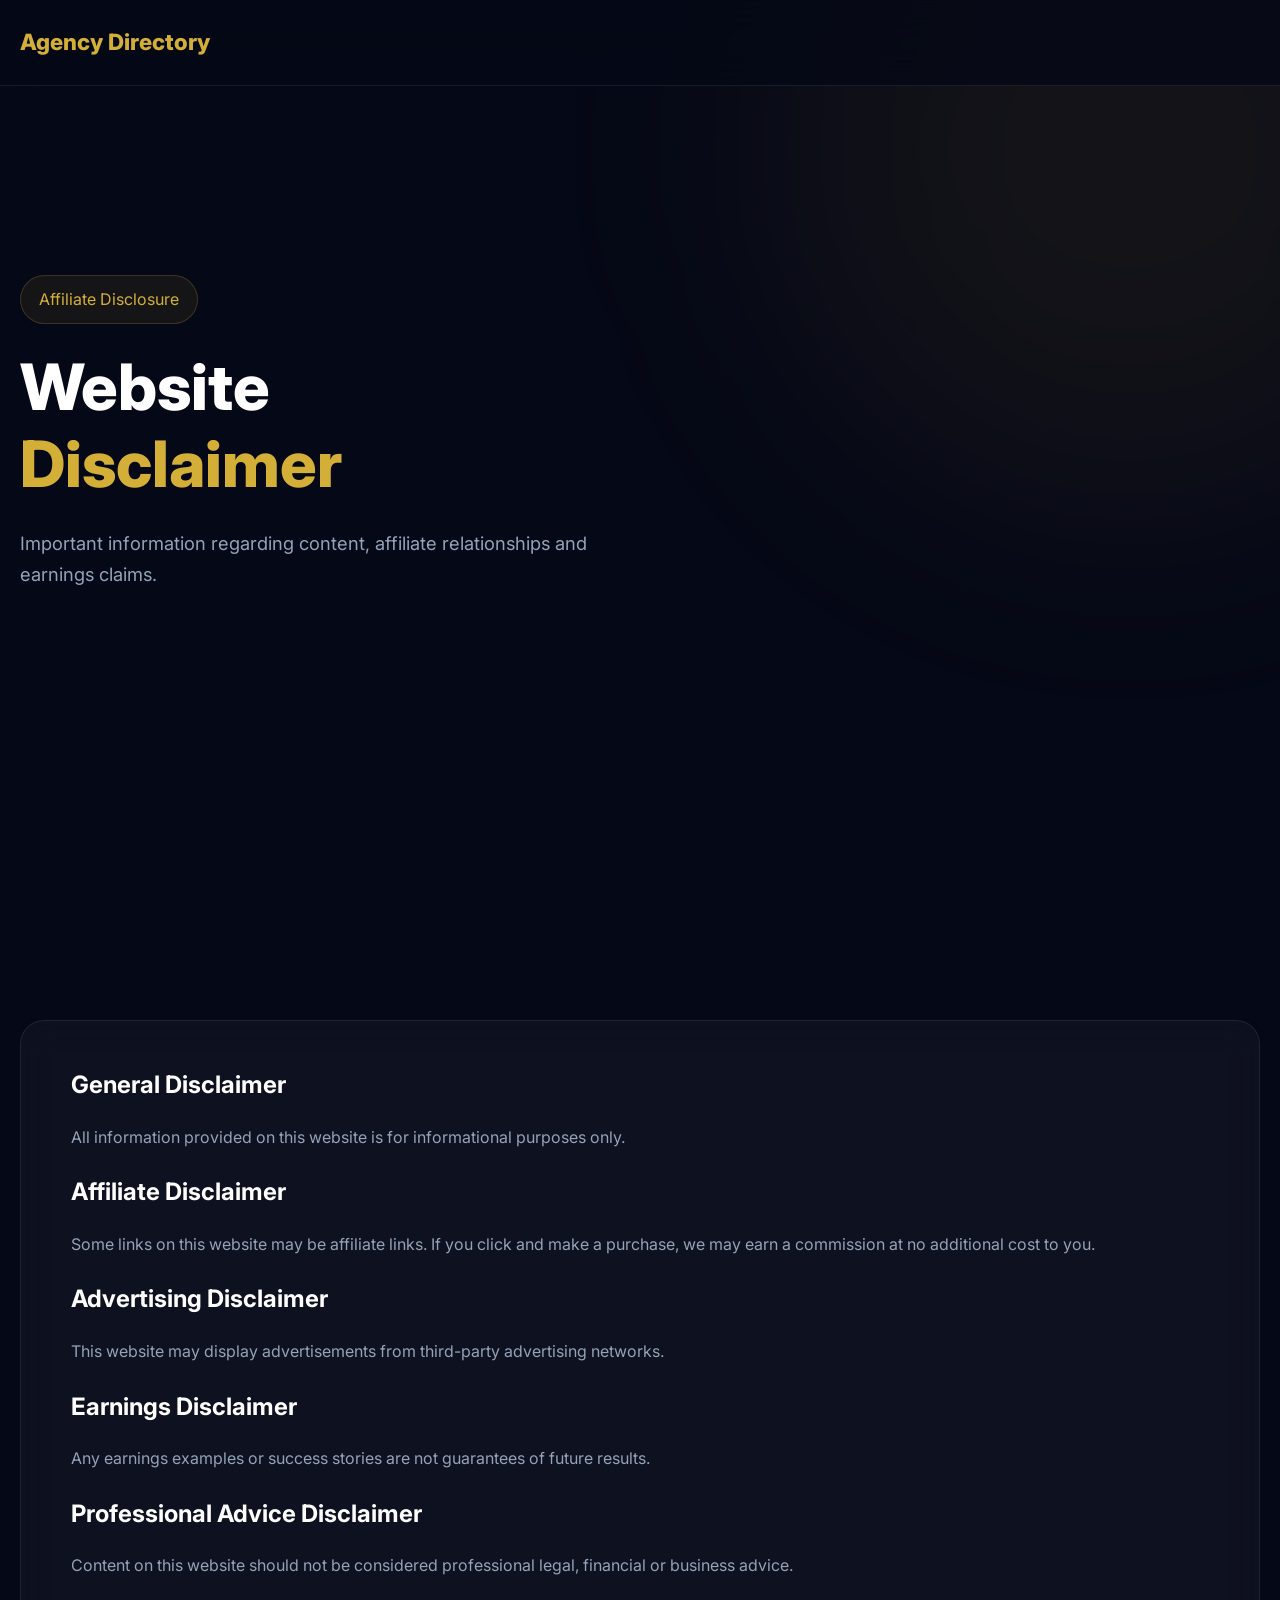
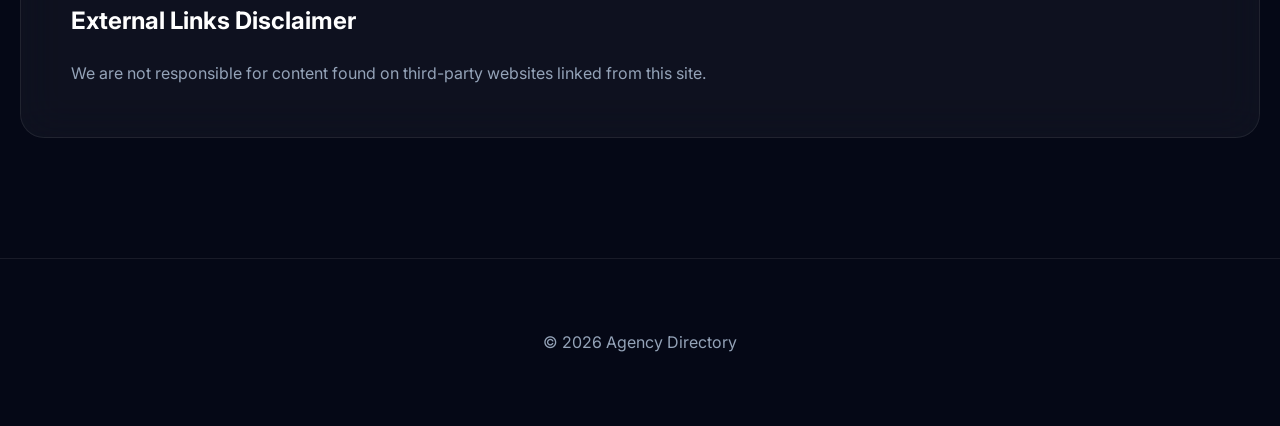
<file: disclaimer.html>
<!doctype html>
<html lang="en">
  <head>
    <meta charset="UTF-8" />
    <meta name="viewport" content="width=device-width, initial-scale=1.0" />

    <link rel="manifest" href="manifest.json" />
    <meta name="theme-color" content="#d4af37" />
    <meta name="robots" content="index,follow" />
    <meta name="author" content="Agency Directory" />
    <meta property="og:type" content="website" />
    <meta property="og:site_name" content="Agency Directory" />
    <meta name="twitter:card" content="summary_large_image" />

    <title>Disclaimer | Agency Directory</title>

    <meta
      name="description"
      content="Disclaimer and Affiliate Disclosure for Agency Directory."
    />

    <link rel="stylesheet" href="assets/css/style.css" />
    <link rel="stylesheet" href="assets/css/back-to-top.css" />
    <link rel="stylesheet" href="assets/css/components.css" />
    <link rel="stylesheet" href="assets/css/responsive.css" />
  </head>

  <body>
    <header class="header">
      <div class="container">
        <a href="index.html" class="logo"> Agency Directory </a>
      </div>
    </header>

    <section class="hero">
      <div class="container">
        <div class="hero-content">
          <span class="hero-badge"> Affiliate Disclosure </span>

          <h1>
            Website

            <span> Disclaimer </span>
          </h1>

          <p>
            Important information regarding content, affiliate relationships and
            earnings claims.
          </p>
        </div>
      </div>
    </section>

    <section>
      <div class="container">
        <div class="glass" style="padding: 50px; border-radius: 24px">
          <h2>General Disclaimer</h2>

          <p>
            All information provided on this website is for informational
            purposes only.
          </p>

          <br />

          <h2>Affiliate Disclaimer</h2>

          <p>
            Some links on this website may be affiliate links. If you click and
            make a purchase, we may earn a commission at no additional cost to
            you.
          </p>

          <br />

          <h2>Advertising Disclaimer</h2>

          <p>
            This website may display advertisements from third-party advertising
            networks.
          </p>

          <br />

          <h2>Earnings Disclaimer</h2>

          <p>
            Any earnings examples or success stories are not guarantees of
            future results.
          </p>

          <br />

          <h2>Professional Advice Disclaimer</h2>

          <p>
            Content on this website should not be considered professional legal,
            financial or business advice.
          </p>

          <br />

          <h2>External Links Disclaimer</h2>

          <p>
            We are not responsible for content found on third-party websites
            linked from this site.
          </p>
        </div>
      </div>
    </section>

    <footer class="footer">
      <div class="container">
        <p>© 2026 Agency Directory</p>
      </div>
    </footer>

    <!-- BACK-TO-TOP -->
    <button id="backToTop" aria-label="Back to top">↑</button>
  </body>
</html>
</file>
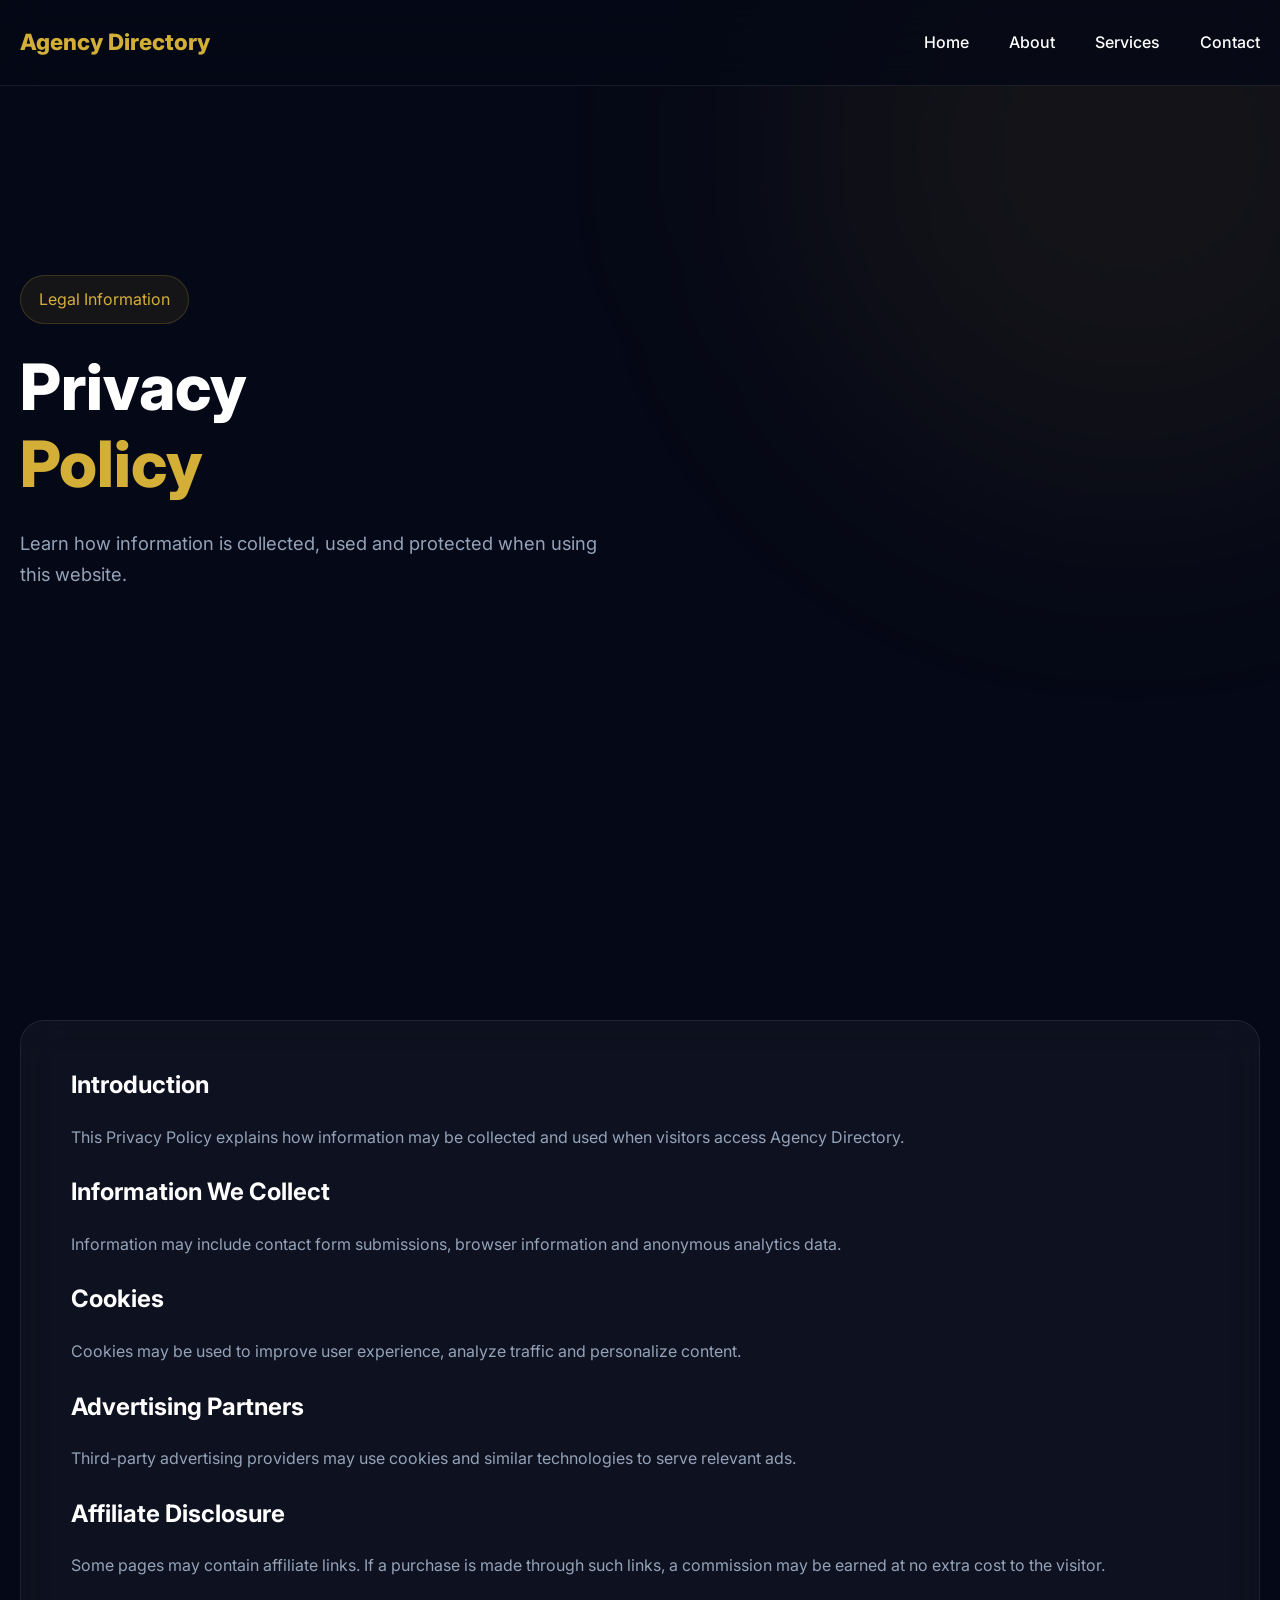
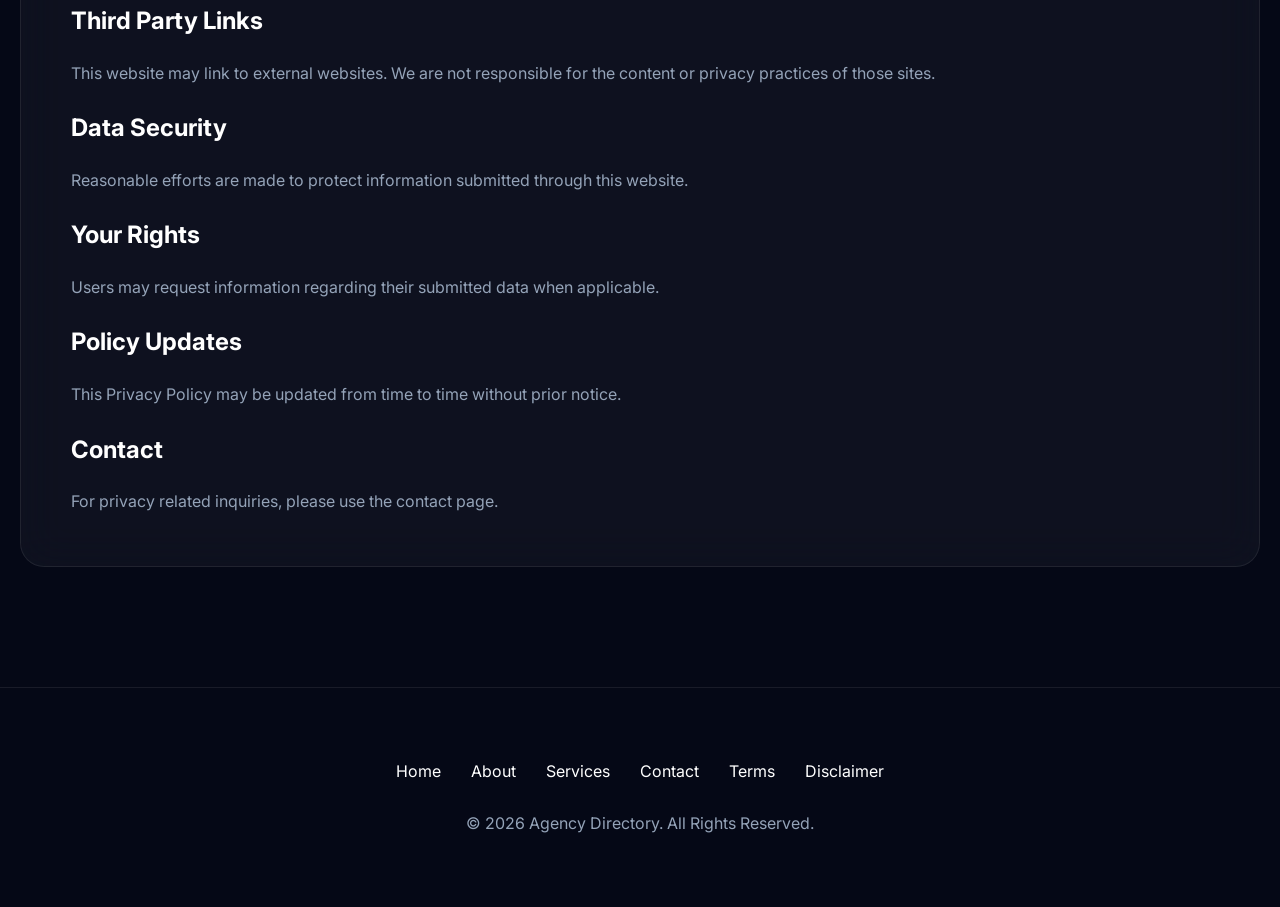
<file: privacy-policy.html>
<!doctype html>
<html lang="en">
  <head>
    <meta charset="UTF-8" />
    <meta name="viewport" content="width=device-width, initial-scale=1.0" />

    <link rel="manifest" href="manifest.json" />
    <meta name="theme-color" content="#d4af37" />
    <meta name="robots" content="index,follow" />
    <meta name="author" content="Agency Directory" />
    <meta property="og:type" content="website" />
    <meta property="og:site_name" content="Agency Directory" />
    <meta name="twitter:card" content="summary_large_image" />

    <title>Privacy Policy | Agency Directory</title>

    <meta
      name="description"
      content="Privacy Policy for Agency Directory. Learn how we collect, use and protect information."
    />

    <link
      rel="canonical"
      href="https://marketelevate.vercel.app/privacy-policy.html"
    />

    <link rel="icon" href="favicon.ico" />

    <link rel="stylesheet" href="assets/css/style.css" />
    <link rel="stylesheet" href="assets/css/back-to-top.css" />
    <link rel="stylesheet" href="assets/css/components.css" />
    <link rel="stylesheet" href="assets/css/preloader.css" />
    <link rel="stylesheet" href="assets/css/shimmer.css" />
    <link rel="stylesheet" href="assets/css/animations.css" />
    <link rel="stylesheet" href="assets/css/responsive.css" />
  </head>

  <body>
    <header class="header">
      <div class="container">
        <a href="index.html" class="logo"> Agency Directory </a>

        <nav class="navbar">
          <ul>
            <li><a href="index.html">Home</a></li>
            <li><a href="about.html">About</a></li>
            <li><a href="services.html">Services</a></li>
            <li><a href="contact.html">Contact</a></li>
          </ul>
        </nav>
      </div>
    </header>

    <section class="hero">
      <div class="container">
        <div class="hero-content">
          <span class="hero-badge"> Legal Information </span>

          <h1>
            Privacy

            <span> Policy </span>
          </h1>

          <p>
            Learn how information is collected, used and protected when using
            this website.
          </p>
        </div>
      </div>
    </section>

    <section>
      <div class="container">
        <div class="glass" style="padding: 50px; border-radius: 24px">
          <h2>Introduction</h2>

          <p>
            This Privacy Policy explains how information may be collected and
            used when visitors access Agency Directory.
          </p>

          <br />

          <h2>Information We Collect</h2>

          <p>
            Information may include contact form submissions, browser
            information and anonymous analytics data.
          </p>

          <br />

          <h2>Cookies</h2>

          <p>
            Cookies may be used to improve user experience, analyze traffic and
            personalize content.
          </p>

          <br />

          <h2>Advertising Partners</h2>

          <p>
            Third-party advertising providers may use cookies and similar
            technologies to serve relevant ads.
          </p>

          <br />

          <h2>Affiliate Disclosure</h2>

          <p>
            Some pages may contain affiliate links. If a purchase is made
            through such links, a commission may be earned at no extra cost to
            the visitor.
          </p>

          <br />

          <h2>Third Party Links</h2>

          <p>
            This website may link to external websites. We are not responsible
            for the content or privacy practices of those sites.
          </p>

          <br />

          <h2>Data Security</h2>

          <p>
            Reasonable efforts are made to protect information submitted through
            this website.
          </p>

          <br />

          <h2>Your Rights</h2>

          <p>
            Users may request information regarding their submitted data when
            applicable.
          </p>

          <br />

          <h2>Policy Updates</h2>

          <p>
            This Privacy Policy may be updated from time to time without prior
            notice.
          </p>

          <br />

          <h2>Contact</h2>

          <p>For privacy related inquiries, please use the contact page.</p>
        </div>
      </div>
    </section>

    <footer class="footer">
      <div class="container">
        <div class="footer-links">
          <a href="index.html">Home</a>

          <a href="about.html">About</a>

          <a href="services.html">Services</a>

          <a href="contact.html">Contact</a>

          <a href="terms-conditions.html">Terms</a>

          <a href="disclaimer.html">Disclaimer</a>
        </div>

        <p>© 2026 Agency Directory. All Rights Reserved.</p>
      </div>
    </footer>

    <!-- BACK-TO-TOP -->
    <button id="backToTop" aria-label="Back to top">↑</button>
  </body>
</html>
</file>
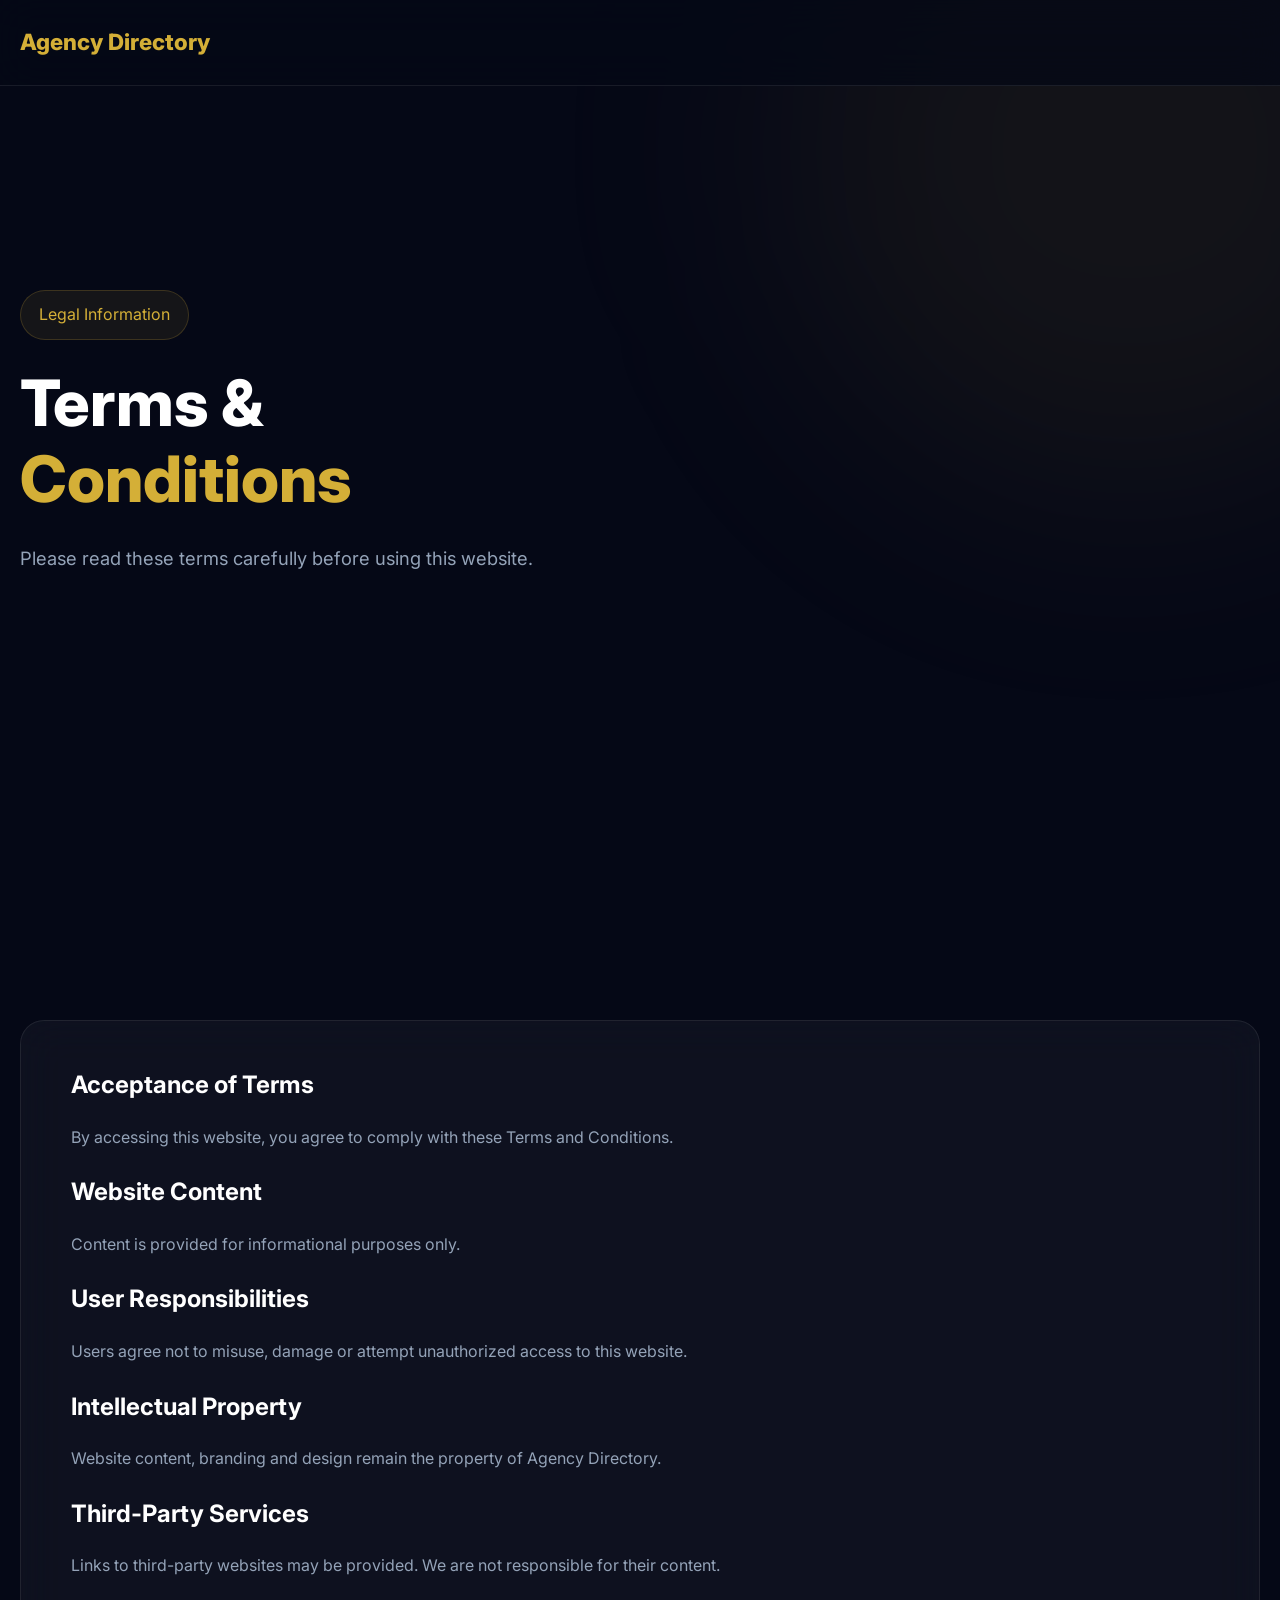
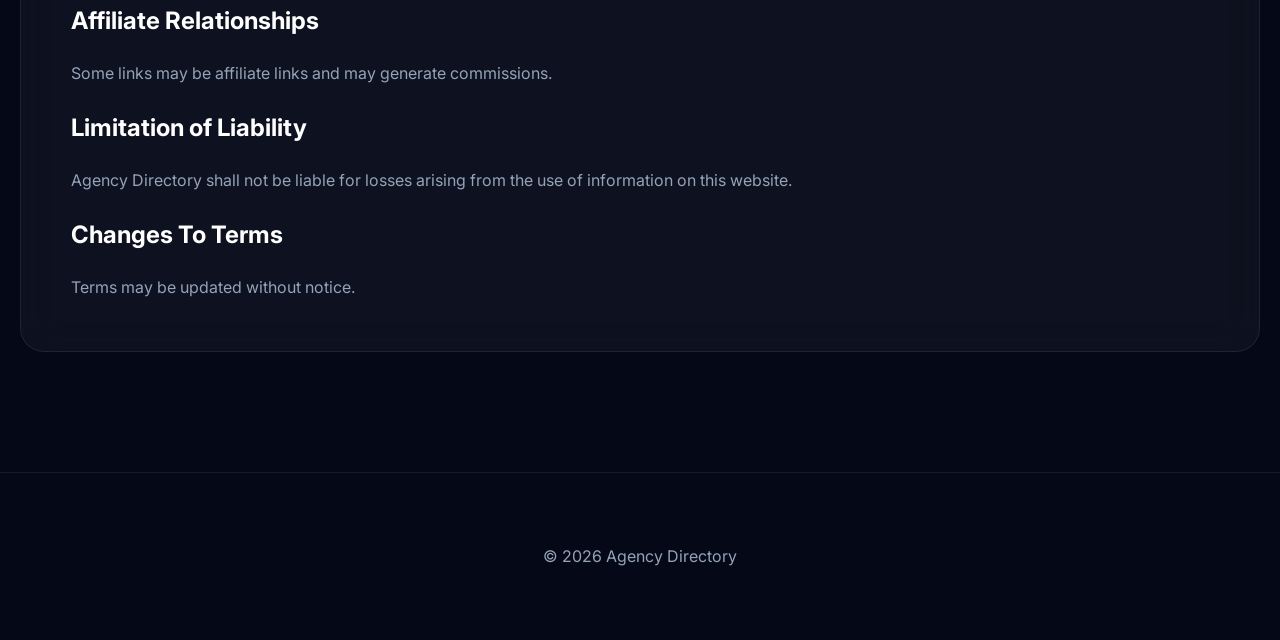
<file: terms-conditions.html>
<!doctype html>
<html lang="en">
  <head>
    <meta charset="UTF-8" />
    <meta name="viewport" content="width=device-width, initial-scale=1.0" />

    <link rel="manifest" href="manifest.json" />
    <meta name="theme-color" content="#d4af37" />
    <meta name="robots" content="index,follow" />
    <meta name="author" content="Agency Directory" />
    <meta property="og:type" content="website" />
    <meta property="og:site_name" content="Agency Directory" />
    <meta name="twitter:card" content="summary_large_image" />

    <title>Terms & Conditions | Agency Directory</title>

    <meta
      name="description"
      content="Terms and Conditions for using Agency Directory."
    />

    <link rel="stylesheet" href="assets/css/style.css" />
    <link rel="stylesheet" href="assets/css/back-to-top.css" />
    <link rel="stylesheet" href="assets/css/components.css" />
    <link rel="stylesheet" href="assets/css/responsive.css" />
  </head>

  <body>
    <header class="header">
      <div class="container">
        <a href="index.html" class="logo"> Agency Directory </a>
      </div>
    </header>

    <section class="hero">
      <div class="container">
        <div class="hero-content">
          <span class="hero-badge"> Legal Information </span>

          <h1>
            Terms &

            <span> Conditions </span>
          </h1>

          <p>Please read these terms carefully before using this website.</p>
        </div>
      </div>
    </section>

    <section>
      <div class="container">
        <div class="glass" style="padding: 50px; border-radius: 24px">
          <h2>Acceptance of Terms</h2>

          <p>
            By accessing this website, you agree to comply with these Terms and
            Conditions.
          </p>

          <br />

          <h2>Website Content</h2>

          <p>Content is provided for informational purposes only.</p>

          <br />

          <h2>User Responsibilities</h2>

          <p>
            Users agree not to misuse, damage or attempt unauthorized access to
            this website.
          </p>

          <br />

          <h2>Intellectual Property</h2>

          <p>
            Website content, branding and design remain the property of Agency
            Directory.
          </p>

          <br />

          <h2>Third-Party Services</h2>

          <p>
            Links to third-party websites may be provided. We are not
            responsible for their content.
          </p>

          <br />

          <h2>Affiliate Relationships</h2>

          <p>Some links may be affiliate links and may generate commissions.</p>

          <br />

          <h2>Limitation of Liability</h2>

          <p>
            Agency Directory shall not be liable for losses arising from the use
            of information on this website.
          </p>

          <br />

          <h2>Changes To Terms</h2>

          <p>Terms may be updated without notice.</p>
        </div>
      </div>
    </section>

    <footer class="footer">
      <div class="container">
        <p>© 2026 Agency Directory</p>
      </div>
    </footer>

    <!-- BACK-TO-TOP -->
    <button id="backToTop" aria-label="Back to top">↑</button>
  </body>
</html>
</file>
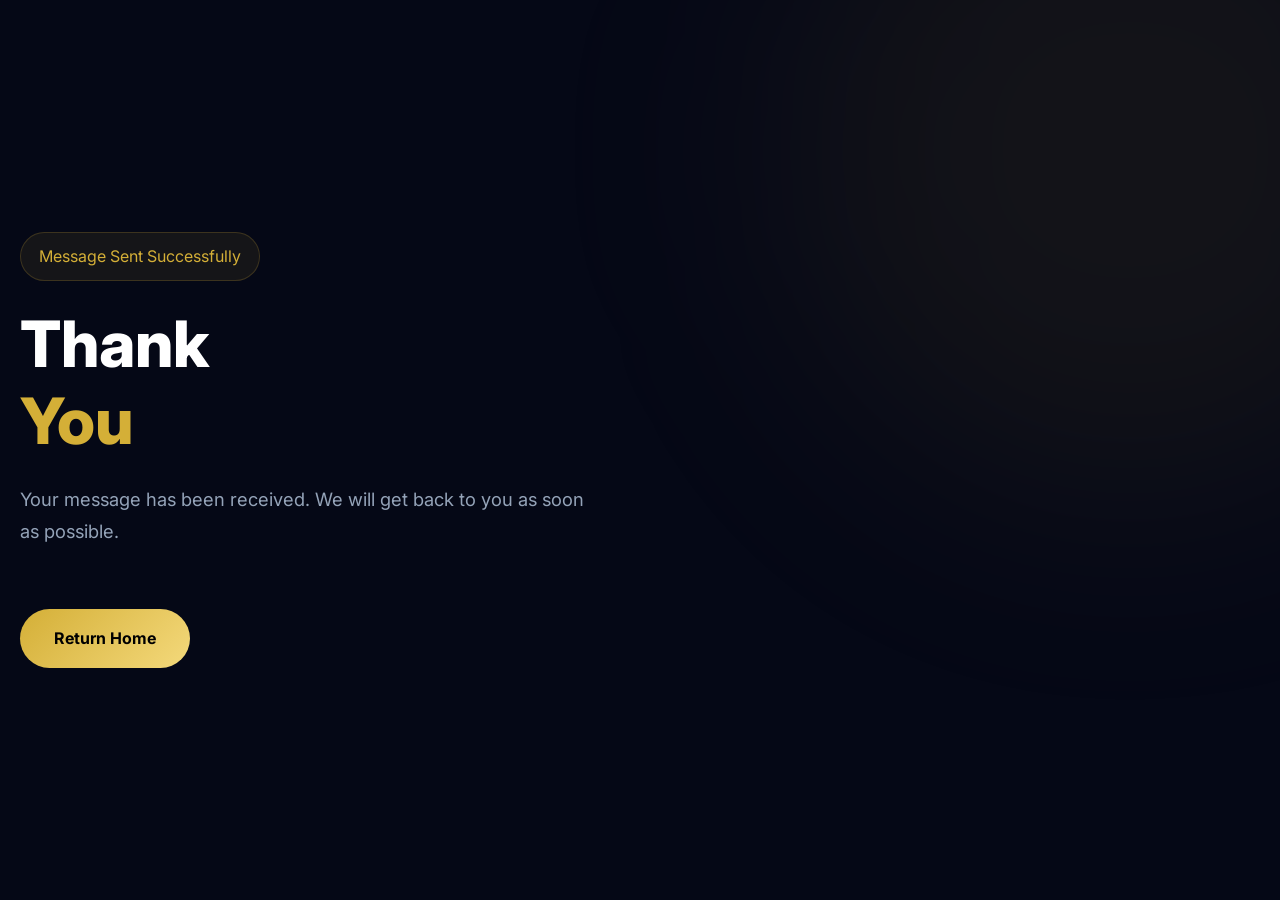
<file: thank-you.html>
<!doctype html>
<html lang="en">
  <head>
    <meta charset="UTF-8" />
    <meta name="viewport" content="width=device-width, initial-scale=1.0" />

    <link rel="manifest" href="manifest.json" />
    <meta name="theme-color" content="#d4af37" />
    <meta name="robots" content="index,follow" />
    <meta name="author" content="Agency Directory" />
    <meta property="og:type" content="website" />
    <meta property="og:site_name" content="Agency Directory" />
    <meta name="twitter:card" content="summary_large_image" />

    <title>Thank You | Agency Directory</title>

    <meta
      name="description"
      content="Thank you for contacting Agency Directory."
    />

    <link rel="stylesheet" href="assets/css/style.css" />

    <link rel="stylesheet" href="assets/css/components.css" />

    <link rel="stylesheet" href="assets/css/animations.css" />
  </head>

  <body>
    <section class="hero">
      <div class="container">
        <div class="hero-content">
          <span class="hero-badge"> Message Sent Successfully </span>

          <h1>
            Thank

            <span> You </span>
          </h1>

          <p>
            Your message has been received. We will get back to you as soon as
            possible.
          </p>

          <br />

          <a href="index.html" class="btn-primary"> Return Home </a>
        </div>
      </div>
    </section>
  </body>
</html>
</file>
<file: assets/css/style.css>
/* =====================================
   GOOGLE FONT
===================================== */

@import url("https://fonts.googleapis.com/css2?family=Inter:wght@300;400;500;600;700;800;900&display=swap");

/* =====================================
   ROOT VARIABLES
===================================== */

:root {
  --bg: #050816;
  --bg-secondary: #0b1120;
  --card: #111827;
  --card-hover: #172033;
  --gold: #d4af37;
  --gold-light: #f4d97b;
  --blue: #00a3ff;
  --white: #ffffff;
  --gray: #94a3b8;
  --border: rgba(255, 255, 255, 0.08);
  --shadow: 0 10px 40px rgba(0, 0, 0, 0.3);
  --transition: 0.35s ease;
}

/* =====================================
   RESET
===================================== */

* {
  margin: 0;
  padding: 0;
  box-sizing: border-box;
}

html {
  scroll-behavior: smooth;
}

body {
  font-family: "Inter", sans-serif;
  background: var(--bg);
  color: var(--white);
  overflow-x: hidden;
  line-height: 1.7;
}

/* =====================================
   GLOBAL
===================================== */

.container {
  width: 100%;
  max-width: 1280px;
  margin: auto;
  padding-left: 20px;
  padding-right: 20px;
}

section {
  padding: 120px 0;
}

img {
  max-width: 100%;
  display: block;
}

a {
  text-decoration: none;
  color: inherit;
}

ul {
  list-style: none;
}

h1,
h2,
h3,
h4 {
  line-height: 1.2;
  font-weight: 700;
}

h2 {
  margin-bottom: 1.5rem;
}

p {
  color: var(--gray);
}

/* =====================================
   BUTTONS
===================================== */

.btn-primary {
  display: inline-flex;
  align-items: center;
  justify-content: center;
  padding: 16px 34px;
  background: linear-gradient(135deg, var(--gold), var(--gold-light));
  color: #000;
  font-weight: 700;
  border-radius: 60px;
  transition: var(--transition);
}

.btn-primary:hover {
  transform: translateY(-4px);
  box-shadow: 0 0 30px rgba(212, 175, 55, 0.4);
}

.btn-secondary {
  display: inline-flex;
  align-items: center;
  justify-content: center;
  padding: 16px 34px;
  border-radius: 60px;
  border: 1px solid rgba(255, 255, 255, 0.15);
  backdrop-filter: blur(10px);
  transition: var(--transition);
}

.btn-secondary:hover {
  background: rgba(255, 255, 255, 0.05);
}

/* =====================================
   HEADER
===================================== */

.header {
  position: fixed;
  top: 0;
  left: 0;
  width: 100%;
  z-index: 1000;
  backdrop-filter: blur(20px);
  background: rgba(5, 8, 22, 0.75);
  border-bottom: 1px solid var(--border);
}

.header .container {
  display: flex;
  align-items: center;
  justify-content: space-between;
  height: 85px;
}

.logo {
  font-size: 1.4rem;
  font-weight: 800;
  color: var(--gold);
}

.navbar ul {
  display: flex;
  gap: 40px;
}

.navbar a {
  font-weight: 500;
  position: relative;
}

.navbar a::after {
  content: "";
  position: absolute;
  bottom: -8px;
  left: 0;
  width: 0;
  height: 2px;
  background: var(--gold);
  transition: 0.3s;
}

.navbar a:hover::after {
  width: 100%;
}

.menu-toggle {
  display: none;
  cursor: pointer;
}

.menu-toggle span {
  display: block;
  width: 26px;
  height: 2px;
  background: #fff;
  margin: 6px 0;
}

/* =====================================
   HERO
===================================== */

.hero {
  min-height: 100vh;
  display: flex;
  align-items: center;
  padding-top: 120px;
  position: relative;
  overflow: hidden;
}

.hero::before {
  content: "";
  position: absolute;
  width: 700px;
  height: 700px;
  background: rgba(212, 175, 55, 0.07);
  filter: blur(120px);
  top: -200px;
  right: -200px;
  border-radius: 50%;
}

.hero .container {
  display: grid;
  grid-template-columns: 1fr 1fr;
  gap: 80px;
  align-items: center;
}

.hero-badge {
  display: inline-block;
  padding: 10px 18px;
  border-radius: 40px;
  background: rgba(212, 175, 55, 0.08);
  border: 1px solid rgba(212, 175, 55, 0.2);
  color: var(--gold);
  margin-bottom: 25px;
}

.hero h1 {
  font-size: 4rem;
  font-weight: 800;
  margin-bottom: 25px;
}

.hero h1 span {
  display: block;
  color: var(--gold);
}

.hero p {
  font-size: 1.15rem;
  max-width: 600px;
  margin-bottom: 35px;
}

.hero-buttons {
  display: flex;
  gap: 15px;
  flex-wrap: wrap;
}

.hero-image {
  position: relative;
}

.hero-image img {
  border-radius: 30px;
  box-shadow: var(--shadow);
}

/* =====================================
   SECTION HEADINGS
===================================== */

.section-heading {
  text-align: center;
  margin-bottom: 70px;
}

.section-heading h2 {
  font-size: 3rem;
  margin-bottom: 15px;
}

.section-heading p {
  max-width: 650px;
  margin: auto;
}

/* =====================================
   TRUSTED LOGOS
===================================== */

.trusted-logos {
  display: grid;
  grid-template-columns: repeat(6, 1fr);
  gap: 20px;
  margin-top: 40px;
}

.logo-card {
  border-radius: 20px;
  background: var(--card);
  border: 1px solid var(--border);

  display: flex;
  flex-direction: column;
  align-items: center;
  justify-content: center;
  gap: 1rem;
  overflow: hidden;
}

.logo-card .logo-card-thumbnail {
  height: 160px;
  display: flex;
  align-items: center;
  justify-content: center;
  overflow: hidden;
  margin-bottom: 0.5rem;
}

.logo-card .logo-card-thumbnail img {
  width: 100%;
  height: 100%;
  object-fit: cover;
  display: block;
  transition: all transform 400ms;
}

.logo-card:hover .logo-card-thumbnail img {
  transform: scale(1.1);
}

.logo-card h2 {
  font-size: 1rem;
  text-transform: uppercase;
}

/* =====================================
   SERVICE GRID
===================================== */

.services-grid {
  display: grid;
  grid-template-columns: repeat(auto-fit, minmax(300px, 1fr));
  gap: 30px;
}

.service-card {
  background: var(--card);
  padding: 35px;
  border-radius: 24px;
  border: 1px solid var(--border);
  transition: var(--transition);
}

.service-card:hover {
  transform: translateY(-10px);
  background: var(--card-hover);
  box-shadow: 0 0 35px rgba(212, 175, 55, 0.15);
}

.service-card h3 {
  margin-bottom: 15px;
  font-size: 1.4rem;
}

.service-card p {
  margin-bottom: 20px;
}

.service-card ul.service-features {
  list-style: disc inside;
  margin: 20px 0;
  padding: 0;
  color: var(--text-secondary);
}

.service-card ul.service-features li {
  margin-bottom: 10px;
}

.service-card a {
  display: inline-flex;
  align-items: center;
  justify-content: center;
  padding: 12px 22px;
  border-radius: 999px;
  background: var(--gold);
  color: var(--dark);
  font-weight: 600;
  transition: var(--transition);
}

.service-card a:hover {
  background: #c89d24;
}

/* =====================================
   COMPARISON TABLE
===================================== */

.comparison-table {
  overflow: auto;
}

table {
  width: 100%;
  border-collapse: collapse;
  background: var(--card);
  border-radius: 20px;
  overflow: hidden;
}

th {
  background: rgba(212, 175, 55, 0.15);
  color: var(--gold);
}

th,
td {
  padding: 22px;
  text-align: center;
  border: 1px solid rgba(255, 255, 255, 0.06);
}

/* =====================================
   PROCESS
===================================== */

.process-grid {
  display: grid;
  grid-template-columns: repeat(4, 1fr);
  gap: 30px;
}

.step {
  background: var(--card);
  padding: 35px;
  border-radius: 20px;
  text-align: center;
}

.step span {
  font-size: 3rem;
  font-weight: 800;
  color: var(--gold);
  display: block;
  margin-bottom: 15px;
}

/* =====================================
   STATS
===================================== */

.stats .container {
  display: grid;
  grid-template-columns: repeat(3, 1fr);
  gap: 30px;
}

.stat {
  background: var(--card);
  padding: 40px;
  border-radius: 24px;
  text-align: center;
}

.stat h3 {
  font-size: 3rem;
  color: var(--gold);
  margin-bottom: 10px;
}

/* =====================================
   TESTIMONIALS
===================================== */

.testimonial {
  background: var(--card);
  padding: 40px;
  border-radius: 24px;
  border: 1px solid var(--border);
}

/* =====================================
   FAQ
===================================== */

.faq-item {
  background: var(--card);
  margin-bottom: 20px;
  border-radius: 20px;
  overflow: hidden;
}

.faq-question {
  width: 100%;
  padding: 25px;
  background: none;
  border: none;
  color: #fff;
  font-size: 1rem;
  font-weight: 600;
  text-align: left;
  cursor: pointer;
}

.faq-answer {
  padding: 0 25px 25px;
  display: none;
}

/* =====================================
   CTA
===================================== */

.cta {
  text-align: center;
  background: linear-gradient(180deg, rgba(212, 175, 55, 0.05), transparent);
}

.cta h2 {
  font-size: 3rem;
  margin-bottom: 25px;
}

/* =====================================
   FOOTER
===================================== */

.footer {
  padding: 70px 0;
  border-top: 1px solid var(--border);
}

.footer-links {
  display: flex;
  justify-content: center;
  gap: 30px;
  flex-wrap: wrap;
  margin-bottom: 25px;
}

.footer p {
  text-align: center;
}

/* =====================================
   SCROLLBAR
===================================== */

::-webkit-scrollbar {
  width: 10px;
}

::-webkit-scrollbar-track {
  background: #050816;
}

::-webkit-scrollbar-thumb {
  background: var(--gold);
  border-radius: 20px;
}
</file>
<file: assets/css/back-to-top.css>
#backToTop {
  position: fixed;
  bottom: 32px;
  right: 32px;
  width: 54px;
  height: 54px;
  border: none;
  border-radius: 100%;
  background: linear-gradient(135deg, #d4af37, #f5d76e);
  color: #fff;
  font-size: 24px;
  cursor: pointer;
  display: flex;
  align-items: center;
  justify-content: center;
  opacity: 0;
  visibility: hidden;
  transform: translateY(20px) scale(0.8);
  transition:
    opacity 0.4s ease,
    transform 0.4s ease,
    visibility 0.4s ease;
  box-shadow: 0 8px 25px rgba(0, 0, 0, 0.2);
  z-index: 9999;
}

#backToTop.show {
  opacity: 1;
  visibility: visible;
  animation: float 2s ease-in-out infinite;
  transform: translateY(0) scale(1);
}

#backToTop:hover {
  transform: translateY(-4px) scale(1.08);
}

#backToTop:active {
  transform: scale(0.95);
}

@keyframes float {
  0%,
  100% {
    transform: translateY(0);
  }

  50% {
    transform: translateY(-6px);
  }
}
</file>
<file: assets/css/components.css>
/* =====================================
   GLASS CARD
===================================== */

.glass {
  background: rgba(255, 255, 255, 0.04);
  backdrop-filter: blur(20px);
  border: 1px solid rgba(255, 255, 255, 0.08);
}

/* =====================================
   GRADIENT TEXT
===================================== */

.gradient-text {
  background: linear-gradient(90deg, #d4af37, #f4d97b);
  background-clip: text;
  -webkit-background-clip: text;
  text-fill-color: transparent;
  -webkit-text-fill-color: transparent;
}

/* =====================================
   BADGES
===================================== */

.badge {
  display: inline-flex;
  padding: 10px 20px;
  border-radius: 40px;
  background: rgba(212, 175, 55, 0.1);
  color: #d4af37;
  font-weight: 600;
}

/* =====================================
   SECTION DIVIDER
===================================== */

.section-divider {
  width: 100px;
  height: 4px;
  background: #d4af37;
  margin: 20px auto;
  border-radius: 20px;
}
</file>
<file: assets/css/responsive.css>
/* =====================================
   1200
===================================== */

@media (max-width: 1200px) {
  .hero h1 {
    font-size: 3.2rem;
  }
}

/* =====================================
   992
===================================== */

@media (max-width: 992px) {
  .hero .container {
    grid-template-columns: 1fr;
  }

  .process-grid {
    grid-template-columns: repeat(2, 1fr);
  }

  .stats .container {
    grid-template-columns: 1fr;
  }

  .trusted-logos {
    grid-template-columns: repeat(3, 1fr);
  }
}

/* =====================================
   768
===================================== */

@media (max-width: 768px) {
  .navbar {
    display: none;
  }

  .menu-toggle {
    display: block;
  }

  .hero h1 {
    font-size: 2.6rem;
  }

  .section-heading h2 {
    font-size: 2.2rem;
  }

  .cta h2 {
    font-size: 2.2rem;
  }

  .process-grid {
    grid-template-columns: 1fr;
  }

  .trusted-logos {
    grid-template-columns: repeat(2, 1fr);
  }
}

/* =====================================
   576
===================================== */

@media (max-width: 576px) {
  .hero {
    padding-top: 140px;
  }

  .hero-buttons {
    flex-direction: column;
  }

  .btn-primary,
  .btn-secondary {
    width: 100%;
  }

  .hero h1 {
    font-size: 2rem;
  }

  .section-heading h2 {
    font-size: 1.8rem;
  }
}
</file>
<file: assets/css/preloader.css>
/* =====================================
   PRELOADER
===================================== */

#preloader {
  position: fixed;
  top: 0;
  left: 0;
  width: 100%;
  height: 100vh;
  background: #050816;
  display: flex;
  align-items: center;
  justify-content: center;
  overflow: hidden;
  z-index: 99999;
}

.loader-wrapper {
  display: flex;
  flex-direction: column;
  align-items: center;
  justify-content: center;
}

.loader-ring {
  width: 120px;
  height: 120px;
  border-radius: 50%;
  border: 4px solid rgba(255, 255, 255, 0.08);
  border-top: 4px solid #d4af37;
  animation: spin 1s linear infinite;
  margin-bottom: 25px;
}

.loader-logo {
  font-size: 1.8rem;
  font-weight: 800;
  color: #d4af37;
  margin-bottom: 15px;
  letter-spacing: 1px;
}

.loader-percent {
  font-size: 1.1rem;
  font-weight: 700;
  color: #ffffff;
}

.preloader-hide {
  opacity: 0;
  visibility: hidden;
  pointer-events: none;
  transition: all 0.8s ease;
}

@keyframes spin {
  0% {
    transform: rotate(0deg);
  }

  100% {
    transform: rotate(360deg);
  }
}
</file>
<file: assets/css/shimmer.css>
/* =====================================
   SHIMMER EFFECT
===================================== */

.shimmer {
  position: relative;
  overflow: hidden;
  background: #111827;
}

.shimmer::before {
  content: "";
  position: absolute;
  top: 0;
  left: -150%;
  width: 150%;
  height: 100%;

  background: linear-gradient(
    90deg,
    transparent,
    rgba(255, 255, 255, 0.08),
    transparent
  );

  animation: shimmerMove 1.8s infinite;
}

@keyframes shimmerMove {
  0% {
    left: -150%;
  }

  100% {
    left: 150%;
  }
}

/* =====================================
   IMAGE PLACEHOLDER
===================================== */

.image-skeleton {
  width: 100%;
  height: 450px;
  border-radius: 30px;
  background: #111827;
  position: absolute;
  top: 0;
  left: 0;
  z-index: 1;
}

.image-loaded .image-skeleton {
  display: none;
}
</file>
<file: assets/css/animations.css>
/* =====================================
   GLOBAL KEYFRAMES
===================================== */

@keyframes fadeIn {
  from {
    opacity: 0;
  }

  to {
    opacity: 1;
  }
}

@keyframes fadeUp {
  from {
    opacity: 0;
    transform: translateY(50px);
  }

  to {
    opacity: 1;
    transform: translateY(0);
  }
}

@keyframes fadeDown {
  from {
    opacity: 0;
    transform: translateY(-50px);
  }

  to {
    opacity: 1;
    transform: translateY(0);
  }
}

@keyframes fadeLeft {
  from {
    opacity: 0;
    transform: translateX(-50px);
  }

  to {
    opacity: 1;
    transform: translateX(0);
  }
}

@keyframes fadeRight {
  from {
    opacity: 0;
    transform: translateX(50px);
  }

  to {
    opacity: 1;
    transform: translateX(0);
  }
}

/* =====================================
   FLOATING
===================================== */

@keyframes floating {
  0% {
    transform: translateY(0);
  }

  50% {
    transform: translateY(-15px);
  }

  100% {
    transform: translateY(0);
  }
}

/* =====================================
   PULSE GLOW
===================================== */

@keyframes pulseGlow {
  0% {
    box-shadow: 0 0 0 rgba(212, 175, 55, 0.1);
  }

  50% {
    box-shadow: 0 0 40px rgba(212, 175, 55, 0.35);
  }

  100% {
    box-shadow: 0 0 0 rgba(212, 175, 55, 0.1);
  }
}

/* =====================================
   ROTATE
===================================== */

@keyframes rotate360 {
  from {
    transform: rotate(0deg);
  }

  to {
    transform: rotate(360deg);
  }
}

/* =====================================
   GRADIENT SHIFT
===================================== */

@keyframes gradientShift {
  0% {
    background-position: 0% 50%;
  }

  50% {
    background-position: 100% 50%;
  }

  100% {
    background-position: 0% 50%;
  }
}

/* =====================================
   TEXT SHINE
===================================== */

@keyframes textShine {
  0% {
    background-position: -200% center;
  }

  100% {
    background-position: 200% center;
  }
}

/* =====================================
   SCALE IN
===================================== */

@keyframes scaleIn {
  from {
    opacity: 0;
    transform: scale(0.8);
  }

  to {
    opacity: 1;
    transform: scale(1);
  }
}

/* =====================================
   BLOB ANIMATION
===================================== */

@keyframes blob {
  0% {
    transform: translate(0px, 0px) scale(1);
  }

  33% {
    transform: translate(30px, -50px) scale(1.1);
  }

  66% {
    transform: translate(-20px, 20px) scale(0.9);
  }

  100% {
    transform: translate(0px, 0px) scale(1);
  }
}

/* =====================================
   PARTICLE FLOAT
===================================== */

@keyframes particleFloat {
  0% {
    transform: translateY(0);

    opacity: 0.3;
  }

  50% {
    transform: translateY(-40px);

    opacity: 1;
  }

  100% {
    transform: translateY(0);

    opacity: 0.3;
  }
}

/* =====================================
   CSS UTILITY CLASSES
===================================== */

.animate-fade-up {
  animation: fadeUp 0.8s ease forwards;
}

.animate-fade-left {
  animation: fadeLeft 0.8s ease forwards;
}

.animate-fade-right {
  animation: fadeRight 0.8s ease forwards;
}

.animate-scale {
  animation: scaleIn 0.8s ease forwards;
}

.animate-float {
  animation: floating 4s ease-in-out infinite;
}

.animate-glow {
  animation: pulseGlow 3s infinite;
}

.animate-rotate {
  animation: rotate360 15s linear infinite;
}

/* =====================================
   HERO BACKGROUND BLOB
===================================== */

.hero-blob {
  position: absolute;
  width: 500px;
  height: 500px;
  border-radius: 50%;
  background: rgba(212, 175, 55, 0.08);
  filter: blur(120px);
  animation: blob 12s infinite;
}

/* =====================================
   SHINY TEXT
===================================== */

.shiny-text {
  background: linear-gradient(90deg, #d4af37, #f4d97b, #d4af37);
  background-size: 200% auto;
  background-clip: text;
  -webkit-background-clip: text;
  text-fill-color: transparent;
  -webkit-text-fill-color: transparent;
  animation: textShine 5s linear infinite;
}
</file>
